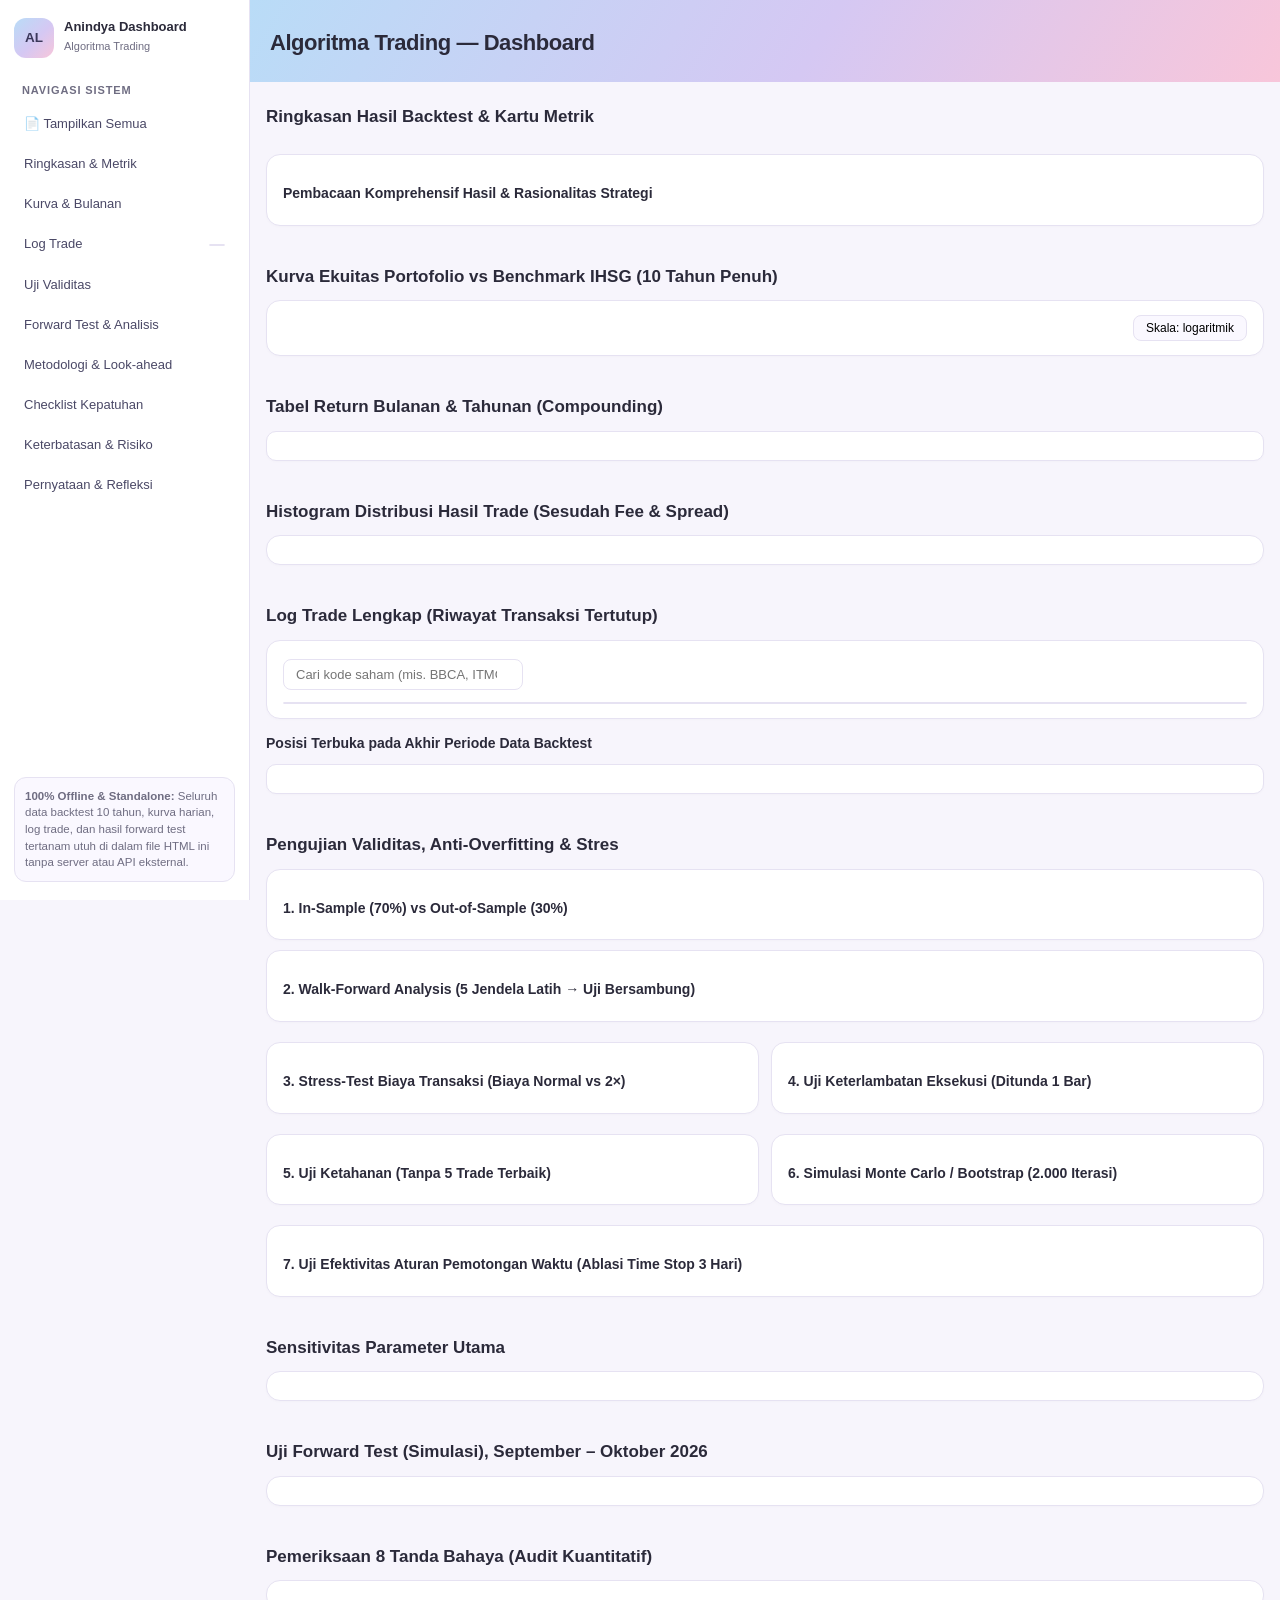
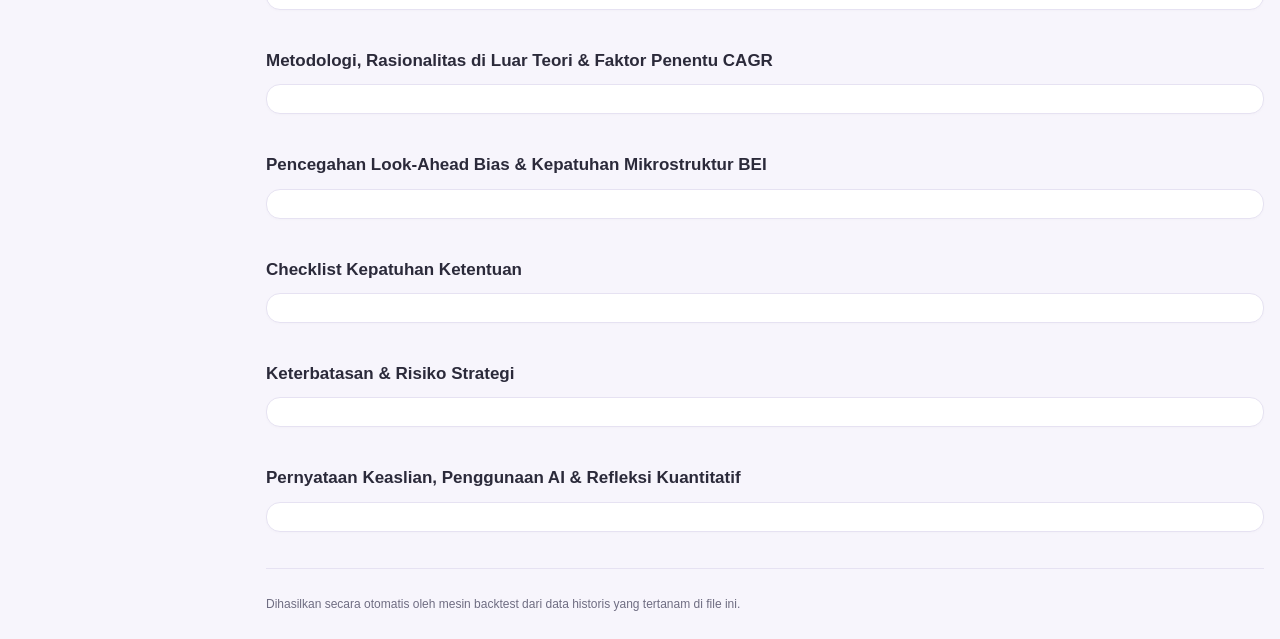
<file: docs/uts_code_reference/dashboard_template.html>
<!DOCTYPE html>
<html lang="id"><head><meta charset="utf-8"><meta name="viewport" content="width=device-width,initial-scale=1">
<title>Dashboard Algoritma Trading — Anindya Rahma Luthfia</title>
<style>
:root{--blue:#b9dcf7;--lav:#d5c8f3;--pink:#f8c6da;--amber:#fbe8a6;--bd:#5a9bd0;--ld:#8e78d6;--pd:#d9628f;--ad:#c79a1b;--ink:#2b2a3a;--mut:#6f6d82;--bg:#f7f5fc;--card:#fff;--line:#e6e2f2;--g:#2f9e6b;--r:#d9534f}
*{box-sizing:border-box}body{margin:0;font:14px/1.55 -apple-system,BlinkMacSystemFont,"Segoe UI",Roboto,Helvetica,Arial,sans-serif;color:var(--ink);background:var(--bg)}
header{background:linear-gradient(120deg,var(--blue),var(--lav) 55%,var(--pink));padding:26px 20px 18px}
.wrap{max-width:1180px;margin:0 auto;padding:0 16px}header .wrap{padding:0}
h1{margin:0;font-size:22px;letter-spacing:-0.02em}h2{font-size:17px;margin:0 0 4px}h3{font-size:14px;margin:14px 0 6px}
.sub{color:#4a4866;margin-top:4px;font-size:13.5px}.tag{display:inline-block;background:#fff8;border:1px solid #ffffffaa;border-radius:99px;padding:3px 10px;margin:8px 6px 0 0;font-size:12px;font-weight:500}
nav{position:sticky;top:0;background:#fffe;backdrop-filter:blur(6px);border-bottom:1px solid var(--line);z-index:5;overflow-x:auto;white-space:nowrap}
nav a{display:inline-block;padding:10px 12px;color:var(--mut);text-decoration:none;font-size:13px}nav a:hover{color:var(--ld)}
section{padding:22px 0 6px}.card{background:var(--card);border:1px solid var(--line);border-radius:14px;padding:14px 16px;margin:10px 0;box-shadow:0 1px 3px rgba(0,0,0,0.02)}
.grid{display:grid;grid-template-columns:repeat(auto-fit,minmax(170px,1fr));gap:10px}
.k{border-radius:12px;padding:12px 14px;display:flex;flex-direction:column;justify-content:space-between;min-height:86px}.k b{display:block;font-size:19px;margin:3px 0 2px}.k span{font-size:12px;color:#4a4866}
.b1{background:var(--blue)}.b2{background:var(--lav)}.b3{background:var(--pink)}.b4{background:var(--amber)}
table{border-collapse:collapse;width:100%;font-size:12.5px}th,td{padding:6px 9px;border-bottom:1px solid var(--line);text-align:right;white-space:nowrap}
th{background:#faf8ff;color:var(--mut);position:sticky;top:0;font-weight:600}td:first-child,th:first-child{text-align:left}
.sc{overflow:auto;max-height:440px;border:1px solid var(--line);border-radius:10px}
.pos{color:var(--g);font-weight:600}.neg{color:var(--r);font-weight:600}.mut{color:var(--mut)}
.note{background:var(--amber);border-radius:10px;padding:10px 14px;margin:8px 0;font-size:13px;line-height:1.5}
.warn{background:var(--pink);border-radius:10px;padding:10px 14px;margin:8px 0;font-size:13px;line-height:1.5}
.ok{background:#dff3e8;border-radius:10px;padding:10px 14px;margin:8px 0;font-size:13px;line-height:1.5}
svg{width:100%;height:auto;display:block}.two{display:grid;grid-template-columns:1fr 1fr;gap:12px}
@media(max-width:760px){.two{grid-template-columns:1fr}}
.flag{display:flex;gap:10px;padding:8px 0;border-bottom:1px solid var(--line)}.dot{width:10px;height:10px;border-radius:50%;margin-top:6px;flex:none}
input[type=search]{padding:7px 12px;border:1px solid var(--line);border-radius:8px;margin:4px 0;font-size:13px;width:240px}
footer{padding:26px 0;color:var(--mut);font-size:12px;border-top:1px solid var(--line);margin-top:20px}

.app{display:flex;min-height:100vh}
aside{width:250px;flex:none;background:#fff;border-right:1px solid var(--line);padding:18px 14px;position:sticky;top:0;height:100vh;overflow-y:auto;display:flex;flex-direction:column}
.brand{display:flex;gap:10px;align-items:center;margin-bottom:16px}
.logo{width:40px;height:40px;border-radius:12px;background:linear-gradient(135deg,var(--blue),var(--lav) 55%,var(--pink));display:grid;place-items:center;font-weight:700;color:#3b385a;font-size:13.5px}
.brand b{display:block;font-size:13px;line-height:1.2}.brand span{font-size:11px;color:var(--mut)}
.menu-l{font-size:11px;letter-spacing:.08em;color:var(--mut);margin:8px 8px 4px;font-weight:600}
.side a{display:flex;justify-content:space-between;align-items:center;padding:9px 10px;border-radius:10px;color:#4a4866;text-decoration:none;font-size:13px;margin:2px 0;cursor:pointer;transition:background .15s}
.side a:hover{background:#f4f0fb}.side a.on{background:linear-gradient(90deg,var(--lav),var(--pink));color:#2b2a3a;font-weight:600}
.side em{font-style:normal;font-size:11px;background:#fff9;border:1px solid var(--line);border-radius:99px;padding:0 7px}
.sidenote{margin-top:auto;font-size:11.5px;color:var(--mut);background:#faf8ff;border:1px solid var(--line);border-radius:12px;padding:10px;line-height:1.45}
.main{flex:1;min-width:0}
nav{display:none}
@media(max-width:860px){.app{display:block}aside{position:static;width:auto;height:auto;flex-direction:row;flex-wrap:wrap;gap:4px;padding:10px}.brand{width:100%;margin:0 0 6px}.menu-l,.sidenote{display:none}.side{display:flex;flex-wrap:wrap}}
@media print{aside,nav,#side,#logbtn,input[type=search],.sidenote{display:none!important}.app{display:block!important}.main,.wrap{max-width:100%!important;margin:0!important;padding:0!important}section{display:block!important;page-break-inside:avoid}.card{border:1px solid #ccc!important;box-shadow:none!important;break-inside:avoid}.sc{max-height:none!important;overflow:visible!important}}
.tip{position:absolute;background:#2b2a3af2;color:#fff;font-size:12px;line-height:1.5;padding:6px 10px;border-radius:8px;pointer-events:none;white-space:nowrap;z-index:9;box-shadow:0 4px 14px #0003}.tip b{color:#fff}.hvw svg{cursor:crosshair}
</style></head><body>
<div class="app"><aside><div class="brand"><div class="logo">AL</div><div><b>Anindya Dashboard</b><span>Algoritma Trading</span></div></div>
<div class="menu-l">NAVIGASI SISTEM</div><div class="side" id="side">
<a data-v="all">📄 Tampilkan Semua</a>
<a data-v="ringkas">Ringkasan &amp; Metrik</a>
<a data-v="kurva">Kurva &amp; Bulanan</a>
<a data-v="trade">Log Trade <em id="ntr"></em></a>
<a data-v="valid">Uji Validitas</a>
<a data-v="fwd">Forward Test &amp; Analisis</a>
<a data-v="metode">Metodologi &amp; Look-ahead</a>
<a data-v="checklist">Checklist Kepatuhan</a>
<a data-v="batas">Keterbatasan &amp; Risiko</a>
<a data-v="pernyataan">Pernyataan &amp; Refleksi</a></div>
<div class="sidenote"><b>100% Offline &amp; Standalone:</b> Seluruh data backtest 10 tahun, kurva harian, log trade, dan hasil forward test tertanam utuh di dalam file HTML ini tanpa server atau API eksternal.</div></aside>
<div class="main"><header><div class="wrap"><h1>Algoritma Trading — Dashboard</h1>
<div class="sub" id="ident"></div><div id="tags"></div></div></header>
<nav><div class="wrap"><a href="#ringkas">Ringkasan</a><a href="#kurva">Kurva</a><a href="#bulanan">Bulanan</a><a href="#trade">Trade</a><a href="#valid">Validitas</a><a href="#sens">Sensitivitas</a><a href="#fwd">Forward Test</a><a href="#flags">Tanda Bahaya</a><a href="#metode">Metodologi</a><a href="#lookahead">Look-ahead</a><a href="#checklist">Checklist</a><a href="#batas">Keterbatasan</a><a href="#pernyataan">Pernyataan &amp; Refleksi</a></div></nav>
<div class="wrap">
<div id="synthwarn"></div>
<section id="ringkas"><h2>Ringkasan Hasil Backtest &amp; Kartu Metrik</h2><div class="mut" id="ringkas-sub" style="margin-bottom:10px"></div>
<div class="grid" id="cards"></div>
<div class="card" style="margin-top:14px"><h3>Pembacaan Komprehensif Hasil &amp; Rasionalitas Strategi</h3><div id="verdict"></div></div></section>
<section id="kurva"><h2>Kurva Ekuitas Portofolio vs Benchmark IHSG (10 Tahun Penuh)</h2><div class="card"><div style="text-align:right"><button id="logbtn" style="border:1px solid var(--line);background:#faf8ff;border-radius:8px;padding:5px 12px;font-size:12px;cursor:pointer">Skala: logaritmik</button></div><div id="ch-eq"></div><div id="ch-dd"></div></div></section>
<section id="bulanan"><h2>Tabel Return Bulanan &amp; Tahunan (Compounding)</h2><div class="card sc" id="monthly"></div></section>
<section id="hist"><h2>Histogram Distribusi Hasil Trade (Sesudah Fee &amp; Spread)</h2><div class="card" id="histbox"></div></section>
<section id="trade"><h2>Log Trade Lengkap (Riwayat Transaksi Tertutup)</h2>
<div class="card"><div style="margin-bottom:8px"><input type="search" id="q" placeholder="Cari kode saham (mis. BBCA, ITMG, PTBA)…"> <span class="mut" id="qn"></span></div><div class="sc" id="trades"></div></div>
<h3>Posisi Terbuka pada Akhir Periode Data Backtest</h3><div class="card sc" id="open"></div></section>
<section id="valid"><h2>Pengujian Validitas, Anti-Overfitting &amp; Stres</h2>
<div class="card"><h3>1. In-Sample (70%) vs Out-of-Sample (30%)</h3><div id="isoos"></div></div>
<div class="card"><h3>2. Walk-Forward Analysis (5 Jendela Latih → Uji Bersambung)</h3><div id="wf"></div><div id="ch-wf"></div></div>
<div class="two"><div class="card"><h3>3. Stress-Test Biaya Transaksi (Biaya Normal vs 2×)</h3><div id="cost"></div></div>
<div class="card"><h3>4. Uji Keterlambatan Eksekusi (Ditunda 1 Bar)</h3><div id="delay"></div></div></div>
<div class="two"><div class="card"><h3>5. Uji Ketahanan (Tanpa 5 Trade Terbaik)</h3><div id="robust"></div></div>
<div class="card"><h3>6. Simulasi Monte Carlo / Bootstrap (2.000 Iterasi)</h3><div id="mc"></div></div></div>
<div class="card"><h3>7. Uji Efektivitas Aturan Pemotongan Waktu (Ablasi Time Stop 3 Hari)</h3><div id="abl"></div></div></section>
<section id="sens"><h2>Sensitivitas Parameter Utama</h2><div class="card"><div id="sens1"></div><div class="two"><div id="heat1"></div><div id="heat2"></div></div><div id="sens-sum"></div></div></section>
<section id="fwd"><h2>Uji Forward Test (Simulasi), September – Oktober 2026</h2><div class="card" id="fwdbox"></div></section>
<section id="flags"><h2>Pemeriksaan 8 Tanda Bahaya (Audit Kuantitatif)</h2><div class="card" id="flagbox"></div></section>
<section id="metode"><h2>Metodologi, Rasionalitas di Luar Teori &amp; Faktor Penentu CAGR</h2><div class="card" id="metodebox"></div></section>
<section id="lookahead"><h2>Pencegahan Look-Ahead Bias &amp; Kepatuhan Mikrostruktur BEI</h2><div class="card" id="labox"></div></section>
<section id="checklist"><h2>Checklist Kepatuhan Ketentuan</h2><div class="card" id="chkbox"></div></section>
<section id="batas"><h2>Keterbatasan &amp; Risiko Strategi</h2><div class="card" id="batasbox"></div></section>
<section id="pernyataan"><h2>Pernyataan Keaslian, Penggunaan AI &amp; Refleksi Kuantitatif</h2><div class="card" id="pybox"></div></section>
<footer>Dihasilkan secara otomatis oleh mesin backtest dari data historis yang tertanam di file ini.<br><span id="foot"></span></footer>
</div></div></div>
<script id="DATA" type="application/json">__DATA__</script>
<script>
var D=JSON.parse(document.getElementById('DATA').textContent),M=D.meta,K=D.metrics,P=D.params;
function $(i){return document.getElementById(i)}
function pc(v,d){return v==null||isNaN(v)?'n/a':(v*100).toFixed(d==null?1:d)+'%'}
function n2(v,d){return v==null||isNaN(v)?'n/a':v.toFixed(d==null?2:d)}
function rp(v){if(v==null||isNaN(v))return'n/a';var s=v<0?'-':'';v=Math.abs(Math.round(v));return s+'Rp'+v.toString().replace(/\B(?=(\d{3})+(?!\d))/g,'.')}
function cl(v){return v==null||isNaN(v)?'':v>0?'pos':v<0?'neg':''}
function tbl(h,rows,cls){var s='<table><thead><tr>'+h.map(function(x){return'<th>'+x+'</th>'}).join('')+'</tr></thead><tbody>';rows.forEach(function(r){s+='<tr>'+r.map(function(x){return'<td>'+x+'</td>'}).join('')+'</tr>'});return s+'</tbody></table>'}
function card(c,l,v,s){return'<div class="k '+c+'"><span>'+l+'</span><b>'+v+'</b>'+(s?'<span>'+s+'</span>':'')+'</div>'}
var HV={},HVN=0;
function line(series,dates,opts){opts=opts||{};var W=900,H=opts.h||260,L=62,R=12,T=10,B=24,all=[];series.forEach(function(s){s.v.forEach(function(x){if(x!=null&&!isNaN(x))all.push(x)})});
var mn=opts.min!=null?opts.min:Math.min.apply(null,all),mx=opts.max!=null?opts.max:Math.max.apply(null,all);if(mx==mn)mx=mn+1;
var n=dates.length,X=function(i){return L+(W-L-R)*i/Math.max(n-1,1)},Y=function(v){return T+(H-T-B)*(1-(v-mn)/(mx-mn))};
var g='';for(var i=0;i<=4;i++){var v=mn+(mx-mn)*i/4;g+='<line x1="'+L+'" x2="'+(W-R)+'" y1="'+Y(v)+'" y2="'+Y(v)+'" stroke="#eee"/><text x="'+(L-6)+'" y="'+(Y(v)+4)+'" font-size="11" text-anchor="end" fill="#888">'+(opts.fmt?opts.fmt(v):v.toFixed(0))+'</text>'}
var seen={};for(var i=0;i<n;i++){var y=dates[i].slice(0,4);if(!seen[y]){seen[y]=1;if(i>0)g+='<text x="'+X(i)+'" y="'+(H-6)+'" font-size="11" fill="#888">'+y+'</text>'}}
series.forEach(function(s){var p='';s.v.forEach(function(x,i){if(x!=null&&!isNaN(x))p+=(p?'L':'M')+X(i).toFixed(1)+' '+Y(x).toFixed(1)});if(s.fill){var f0=p+'L'+X(n-1).toFixed(1)+' '+Y(opts.max!=null?opts.max:mn).toFixed(1)+'L'+X(0).toFixed(1)+' '+Y(opts.max!=null?opts.max:mn).toFixed(1)+'Z';g+='<path d="'+f0+'" fill="'+s.fill+'" stroke="none"/>'}g+='<path d="'+p+'" fill="none" stroke="'+s.c+'" stroke-width="'+(s.w||1.6)+'"/>'});
if(opts.vline!=null){var vi=dates.indexOf(opts.vline);if(vi>=0)g+='<line x1="'+X(vi)+'" x2="'+X(vi)+'" y1="'+T+'" y2="'+(H-B)+'" stroke="#d9628f" stroke-dasharray="4 3"/><text x="'+(X(vi)+4)+'" y="'+(T+10)+'" font-size="11" fill="#d9628f">'+opts.vlabel+'</text>'}
var lg='<div style="font-size:12px;margin:4px 0">'+series.map(function(s){return'<span style="display:inline-block;width:10px;height:10px;background:'+s.c+';border-radius:2px"></span> '+s.n+'&nbsp;&nbsp;'}).join('')+'</div>';
var id='hv'+(HVN++);HV[id]={dates:dates,series:series,mn:mn,mx:mx,L:L,R:R,T:T,B:B,W:W,H:H,n:n,Y:Y,tv:opts.tv||function(v){return v.toFixed(2)}};
return '<div class="hvw" data-hv="'+id+'" style="position:relative">'+lg+'<svg viewBox="0 0 '+W+' '+H+'">'+g+'<line class="xh" x1="0" x2="0" y1="'+T+'" y2="'+(H-B)+'" stroke="#8e78d6" stroke-dasharray="3 3" style="display:none"/>'+series.map(function(s,k){return'<circle class="dot'+k+'" r="4" fill="'+s.c+'" stroke="#fff" stroke-width="1.5" style="display:none"/>'}).join('')+'</svg><div class="tip" style="display:none"></div></div>'}

function hideHV(w){var x=w.querySelector('.xh'),t=w.querySelector('.tip');if(x)x.style.display='none';if(t)t.style.display='none';w.querySelectorAll('circle').forEach(function(c){c.style.display='none'})}
document.addEventListener('mousemove',function(e){var w=e.target.closest?e.target.closest('.hvw'):null;document.querySelectorAll('.hvw').forEach(function(o){if(o!==w)hideHV(o)});if(!w)return;
var c=HV[w.getAttribute('data-hv')],svg=w.querySelector('svg'),r=svg.getBoundingClientRect(),px=(e.clientX-r.left)/r.width*c.W,i=Math.round((px-c.L)/(c.W-c.L-c.R)*(c.n-1));if(i<0||i>=c.n||px<c.L-4){hideHV(w);return}
var xx=c.L+(c.W-c.L-c.R)*i/Math.max(c.n-1,1),xh=w.querySelector('.xh');xh.setAttribute('x1',xx);xh.setAttribute('x2',xx);xh.style.display='block';
var rows='<b>'+c.dates[i]+'</b>';c.series.forEach(function(s,k){var v=s.v[i],d=w.querySelector('.dot'+k);if(v==null||isNaN(v)){d.style.display='none';return}d.setAttribute('cx',xx);d.setAttribute('cy',c.Y(v));d.style.display='block';rows+='<br><span style="color:'+s.c+'">●</span> '+s.n.split(' (')[0]+': <b>'+c.tv(v,s)+'</b>'});
var t=w.querySelector('.tip'),wr=w.getBoundingClientRect();t.innerHTML=rows;t.style.display='block';var tw=t.offsetWidth,lx=e.clientX-wr.left+14;if(lx+tw>wr.width)lx=e.clientX-wr.left-tw-14;t.style.left=Math.max(0,lx)+'px';t.style.top=Math.max(0,e.clientY-wr.top-10)+'px'});
document.addEventListener('mouseleave',function(){document.querySelectorAll('.hvw').forEach(hideHV)});

// Header
$('ident').innerHTML='<b>'+(M.nama||'Anindya Rahma Luthfia')+'</b> &middot; Strategi dibekukan: '+M.freeze_date+' &middot; Data: '+M.data_source+', diunduh '+M.data_download;
$('tags').innerHTML=['Strategi: '+M.strategi,'Universe: '+M.universe_n+' saham Kompas100','Periode: '+M.period_start+' s/d '+M.period_end+' ('+n2(M.years,1)+' th)','Modal awal '+rp(M.capital)+' (compounding)','Dibekukan: '+M.freeze_date].map(function(t){return'<span class="tag">'+t+'</span>'}).join('');
if(M.synthetic)$('synthwarn').innerHTML='<div class="warn"><b>DATA SINTETIS.</b> Dashboard ini dibuat dari data sintetis.</div>';
$('ringkas-sub').innerHTML='Parameter terpilih secara obyektif dari plateau in-sample (70% awal): <b>Lookback '+P.lookback+' hari, Fast EMA '+P.fast+', Trend EMA '+P.trend+', ATR Multiplier '+P.atr+'×</b> (Alokasi: '+pc(D.config.pos_frac,0)+' per posisi, Time Stop '+D.config.time_stop_days+' hari).';

var bb=D.bench||{};
$('cards').innerHTML=[
  // Baris 1: Ekuitas & Kinerja Utama
  card('b1','Ekuitas Akhir',rp(K.final_equity),'Modal awal '+rp(M.capital)),
  card('b2','CAGR Strategi',pc(K.cagr),'Tahunan ('+n2(M.years,1)+' th penuh)'),
  card('b3','Max Drawdown',pc(K.mdd),'Penurunan puncak ke lembah'),
  card('b4','Calmar Ratio',n2(K.calmar),'CAGR ÷ |MDD|'),
  // Baris 2: Win/Loss & Profit Factor
  card('b1','Win Ratio',pc(K.win_ratio),K.wins+' menang / '+K.losses+' kalah'),
  card('b2','Rata-rata Profit',pc(K.avg_profit_pct/100,2),rp(K.avg_profit_rp)),
  card('b3','Rata-rata Loss',pc(K.avg_loss_pct/100,2),rp(K.avg_loss_rp)),
  card('b4','Profit Factor',n2(K.profit_factor),'Total laba ÷ |total rugi|'),
  // Baris 3: Trade & Holding
  card('b1','Jumlah Trade',K.trades,n2(K.trades_per_year,1)+' per tahun'),
  card('b2','Lama Tahan Rata-rata',n2(K.avg_hold_days,0)+' hari','Sampel memadai (≥100 trade)'),
  card('b3','Expectancy / Trade',pc(K.expectancy_pct/100,2),rp(K.expectancy_rp)),
  card('b4','Payoff Ratio',n2(K.payoff)+'×','avg profit ÷ |avg loss|'),
  // Baris 4: Rekor & Risiko
  card('b1','Bulan Rekor Baru',pc(K.pct_record_months,0),'dari '+K.n_months+' bulan'),
  card('b2','Terlama Tanpa Rekor',n2(K.longest_no_record_months,1)+' bulan',K.no_record_ongoing?'masih berlangsung':''),
  card('b3','Rugi Beruntun Maks',K.longest_losing_streak+' trade','Kekalahan berturut-turut'),
  card('b4','10 Trade Terbaik',pc(K.top10_share,0),'dari total laba bersih'),
  // Baris 5: Exposure & Biaya
  card('b1','Exposure Pasar',pc(K.exposure_days,0),'hari dengan posisi aktif'),
  card('b2','Porsi Modal Terpakai',pc(K.avg_capital_used,0),'utilisasi modal rata-rata'),
  card('b3','Biaya + Spread',pc(K.cost_share,0),'dari laba kotor ('+rp(K.fees+K.spread_cost)+')'),
  card('b4','Sharpe / Sortino',n2(K.sharpe)+' / '+n2(K.sortino),'rf 0% (bulanan, disetahunkan)'),
  // Baris 6: Benchmark IHSG & Alpha
  card('b1','IHSG B&H CAGR',bb.cagr!=null?pc(bb.cagr):'n/a','Benchmark Beli & Tahan'),
  card('b2','IHSG Max Drawdown',bb.mdd!=null?pc(bb.mdd):'n/a','Drawdown terdalam IHSG'),
  card('b3','Sharpe (rf 6% BI)',n2(K.sharpe_rf),'Asumsi BI Rate 6%/th'),
  card('b4','Alpha vs IHSG',bb.cagr!=null?pc(K.cagr-bb.cagr):'n/a','Outperformance terhadap IHSG')
].join('');

var fl=D.flags.filter(function(f){return f.triggered}).length,os=D.isoos.oos.m,is_=D.isoos.is.m;
$('verdict').innerHTML='<p>Strategi <b>trend following (breakout + EMA)</b> dengan stop-loss -2% mulai bar ke-3 dan trailing stop ATR. Hasil backtest 10 tahun sesudah biaya: <b>CAGR '+pc(K.cagr)+'</b> (IHSG beli-dan-tahan '+pc(bb.cagr)+'), MDD <b>'+pc(K.mdd)+'</b> (IHSG '+pc(bb.mdd)+'), Profit Factor <b>'+n2(K.profit_factor)+'</b>, win ratio hanya <b>'+pc(K.win_ratio,0)+'</b> dengan payoff <b>'+n2(K.payoff)+'&times;</b>.</p>'+
'<div class="warn" style="padding:10px 14px;margin:8px 0"><b>Cara membaca hasil ini dengan jujur:</b><ul style="margin:6px 0 0 18px">'+
'<li><b>Laba sangat terkonsentrasi.</b> Dua trade terbesar ('+D.robust.top5[0].sym+' dan '+D.robust.top5[1].sym+') menyumbang '+pc((D.robust.top5[0].net+D.robust.top5[1].net)/D.robust.net_total,0)+' dari laba bersih; tanpa 5 trade terbaik hasilnya <b>'+rp(D.robust.net_without_top5)+'</b> (PF '+n2(D.robust.pf_without_top5)+'). CAGR 45% tidak boleh dianggap hasil yang stabil.</li>'+
'<li><b>Rentan biaya, terutama spread.</b> Dengan biaya 2&times; CAGR turun menjadi '+pc(D.costs.x2.cagr)+', dan pada biaya 3&times; menjadi negatif. Uji ulang pada data yang tidak dibagikan memberi CAGR 26,6% dan hanya 6,7% pada biaya 2&times; (lihat tabel biaya dan bagian Keterbatasan).</li>'+
'<li><b>Out-of-sample (CAGR '+pc(os.cagr)+') lebih baik dari in-sample ('+pc(is_.cagr)+')</b> karena tahun 2025 sangat menguntungkan; ini tanda bahaya, bukan bukti ketahanan.</li></ul></div>'+
'<p><b>Mengapa dirancang begini:</b> saham individual di BEI sering bergerak berlawanan dengan indeks, sehingga filter IHSG dihapus dan seleksi dilakukan pada saham itu sendiri. Alokasi 5 posisi (20% per posisi) menaikkan utilisasi modal menjadi '+pc(K.avg_capital_used,0)+' tanpa leverage.</p>'+
'<p><b>Peran stop-loss -2% (disebut Time Stop):</b> sejak bar ke-3 setelah beli, posisi dijual bila return &le; -2%. Aturan ini memicu '+D.trades.filter(function(r){return String(r[14]).indexOf('Time Stop')==0}).length+' dari '+K.trades+' trade dan menjaga rata-rata rugi di '+pc(K.avg_loss_pct/100,2)+' (rata-rata untung '+pc(K.avg_profit_pct/100,2)+'). Tanpa aturan ini CAGR menjadi '+pc(D.ablation.no_timestop.cagr)+'.</p>';

// Kurva ekuitas 10 tahun
var E=D.equity,LOGS=true;
function drawEq(){
  var f=function(a){return a==null?null:a.map(function(v){return LOGS?Math.log(v):v})};
  $('ch-eq').innerHTML=line([{n:'Portofolio Strategi',v:f(E.eq),c:'#8e78d6',w:2},E.bench?{n:'Beli-dan-tahan IHSG (dinormalisasi ke modal awal)',v:f(E.bench),c:'#5a9bd0'}:null].filter(Boolean),E.dates,{fmt:function(v){var x=LOGS?Math.exp(v):v;return(x/1e6).toFixed(0)+' jt'},vline:D.isoos.split_date,vlabel:'batas in/out-of-sample',tv:function(v){return rp(LOGS?Math.exp(v):v)}});
  $('logbtn').textContent='Skala: '+(LOGS?'logaritmik':'linear');
}
$('logbtn').onclick=function(){LOGS=!LOGS;drawEq()};drawEq();
$('ch-dd').innerHTML='<h3>Drawdown Harian Portofolio (Puncak ke Lembah)</h3>'+line([{n:'Drawdown',v:E.dd,c:'#d9628f',fill:'#f8c6da88'}],E.dates,{h:150,max:0,fmt:function(v){return(v*100).toFixed(0)+'%'},tv:function(v){return pc(v,2)}});

// Bulanan
(function(){
  var MO=D.monthly,mn=['Jan','Feb','Mar','Apr','Mei','Jun','Jul','Agu','Sep','Okt','Nov','Des'],h=['Tahun'].concat(mn).concat(['Setahun']),rows=MO.years.map(function(y){var g=MO.grid[y];return[y+(MO.partial[y]?'*':'')].concat(g.map(function(v){return v==null?'':'<span class="'+cl(v)+'">'+pc(v)+'</span>'})).concat(['<b class="'+cl(MO.yearly[y])+'">'+pc(MO.yearly[y])+'</b>'])});
  $('monthly').innerHTML=tbl(h,rows)+'<div class="mut" style="padding:6px 8px">* tahun parsial. Return bulanan dihitung dari ekuitas penutupan akhir bulan dengan compounding modal penuh.</div>';
})();

// Trade log
var TC=D.trade_cols,TR=D.trades;
function drawTrades(){
  var q=($('q').value||'').toUpperCase(),rows=TR.filter(function(r){return!q||r[0].indexOf(q)>=0});
  $('qn').textContent=rows.length+' dari '+TR.length+' trade';
  $('trades').innerHTML=tbl(['Kode','Tgl & Jam Masuk (WIB)','Tgl & Jam Keluar (WIB)','Lot','Harga Beli','Harga Jual','Fee Broker','Spread','Laba Bersih','%','Hari','Alasan Keluar'],rows.map(function(r){return['<b>'+r[0]+'</b>',r[1],r[2],r[3],n2(r[5],0),n2(r[7],0),rp(r[8]),rp(r[9]),'<span class="'+cl(r[11])+'">'+rp(r[11])+'</span>','<span class="'+cl(r[12])+'">'+n2(r[12])+'%</span>',r[13],r[14]]}));
}
$('q').oninput=drawTrades;drawTrades();

$('open').innerHTML=D.open_positions.length?tbl(['Kode','Tgl & Jam Masuk (WIB)','Lot','Harga Beli','Harga Terakhir','Nilai Pasar','Floating P/L','%','Stop ATR','Hari'],D.open_positions.map(function(o){return['<b>'+o.sym+'</b>',o.entry_date,o.lots,n2(o.buy_price,0),n2(o.last,0),rp(o.value),'<span class="'+cl(o.pnl)+'">'+rp(o.pnl)+'</span>',n2(o.pct)+'%',o.stop==null?'-':n2(o.stop,0),o.days]})):'<div class="ok" style="padding:10px 14px"><b>Tidak ada posisi terbuka pada akhir periode backtest ('+M.period_end+').</b> Seluruh posisi telah ditutup sesuai aturan exit.</div>';

// Validitas
function mrow(l,m){return[l,pc(m.cagr),pc(m.mdd),n2(m.calmar),pc(m.win_ratio,0),n2(m.profit_factor),m.trades,rp(m.final_equity||m.net_pnl)]}
var H1=['','CAGR','Max DD','Calmar','Win','PF','Trade','Ekuitas Akhir'];
$('isoos').innerHTML=tbl(H1,[mrow('In-sample '+D.isoos.is.start+' – '+D.isoos.is.end,is_),mrow('Out-of-sample '+D.isoos.oos.start+' – '+D.isoos.oos.end,os)])+'<div class="note">Parameter (lookback, EMA cepat, EMA tren, kelipatan ATR) dipilih hanya dari data in-sample melalui plateau rasio Calmar. Kinerja out-of-sample (CAGR '+pc(os.cagr)+') jauh lebih tinggi daripada in-sample (CAGR '+pc(is_.cagr)+'); ini memicu tanda bahaya "OOS jauh lebih baik dari IS". Penjelasan yang paling masuk akal: periode out-of-sample memuat tahun 2025 yang sangat menguntungkan (BUVA, WIFI, INET) sehingga hasilnya tidak boleh dibaca sebagai bukti bebas overfitting. Perhatikan juga bahwa desain aturan (stop -2%, 5 posisi, tanpa filter IHSG) dipilih peneliti setelah melihat hasil seluruh periode, sehingga uji ini tidak sepenuhnya out-of-sample.</div>';

var W=D.walkforward;
$('wf').innerHTML=tbl(['Jendela','Latih','Uji','Parameter Terpilih','CAGR Latih','CAGR Uji','Max DD Uji','Trade Uji'],W.rows.map(function(r){return[r.window,r.train[0]+' – '+r.train[1],r.test.start+' – '+r.test.end,r.params.join(' / '),pc(r.train_cagr),'<span class="'+cl(r.test.cagr)+'">'+pc(r.test.cagr)+'</span>',pc(r.test.mdd),r.test.trades]}))+'<div style="margin-top:8px">Gabungan seluruh periode uji out-of-sample bersambung: CAGR <b>'+pc(W.stitched_metrics.cagr)+'</b>, Max DD '+pc(W.stitched_metrics.mdd)+', total '+W.stitched_metrics.trades+' trade. Parameter terpilih berubah-ubah antar jendela dan jendela pertama merugi; hasil gabungan jauh lebih rendah daripada CAGR backtest penuh.</div>';
$('ch-wf').innerHTML=line([{n:'Ekuitas Gabungan Walk-Forward (Out-of-Sample)',v:W.stitched.eq,c:'#8e78d6',w:2}],W.stitched.dates,{h:180,fmt:function(v){return(v/1e6).toFixed(0)+' jt'},tv:function(v){return rp(v)}});

var C=D.costs;
$('cost').innerHTML=tbl(['Skenario Biaya','CAGR','Max DD','PF'],[['Tanpa biaya (kotor)',pc(C.pre.cagr),pc(C.pre.mdd),n2(C.pre.profit_factor)],['Biaya normal (0,15%/0,25% + spread 1 tick)',pc(C.base.cagr),pc(C.base.mdd),n2(C.base.profit_factor)],['Biaya stres 2× (0,30%/0,50% + spread 2 tick)',pc(C.x2.cagr),pc(C.x2.mdd),n2(C.x2.profit_factor)]])+'<p class="mut">Total fee dan spread menyerap '+pc(K.cost_share,0)+' dari laba kotor. Sapuan biaya berikut menunjukkan bahwa strategi <b>rentan terhadap spread</b> (370 trade kecil dipotong stop-loss, tiap trade membayar spread dua kali):</p>'+
tbl(['Skenario','CAGR','Max DD','PF'],D.cost_sweep.map(function(c){return[c.label,'<span class="'+cl(c.cagr)+'">'+pc(c.cagr)+'</span>',pc(c.mdd),n2(c.pf)]}))+
'<p class="mut">Fee dua kali lipat saja masih memberi CAGR '+pc(D.cost_sweep[2].cagr)+', tetapi spread dua fraksi menurunkannya ke '+pc(D.cost_sweep[3].cagr)+'. Strategi tidak layak dijalankan pada saham yang spread-nya lebih lebar daripada satu fraksi (misalnya saham murah dengan fraksi Rp1).</p>';

var Y=D.delay;
$('delay').innerHTML=tbl(['Skenario Eksekusi','CAGR','Max DD','PF'],[['Eksekusi normal (buka hari t+1)',pc(Y.base.cagr),pc(Y.base.mdd),n2(Y.base.profit_factor)],['Ditunda 1 bar tambahan (buka hari t+2)',pc(Y.delayed.cagr),pc(Y.delayed.mdd),n2(Y.delayed.profit_factor)]])+'<p class="mut">CAGR saat eksekusi ditunda 1 bar ('+pc(Y.delayed.cagr)+') tidak runtuh dibanding baseline; strategi berbasis penutupan harian tidak sensitif terhadap keterlambatan satu bar.</p>';

var R=D.robust;
$('robust').innerHTML=tbl(['Parameter Uji','Nilai'],[['Laba bersih total',rp(R.net_total)],['Laba dari 5 trade terbaik',rp(R.top5_net)],['Laba bersih tanpa 5 trade terbaik','<span class="'+cl(R.net_without_top5)+'">'+rp(R.net_without_top5)+'</span>'],['Profit factor tanpa 5 trade terbaik',n2(R.pf_without_top5)],['Tahun-tahun yang merugi',R.loss_years.length?R.loss_years.join(', ')+' (2026 belum penuh)':'tidak ada']])+'<div class="warn" style="padding:8px 12px;margin:8px 0"><b>Tidak lolos uji ketahanan:</b> tanpa 5 trade terbaik strategi rugi. Hasil bergantung pada beberapa pemenang besar.</div>'+'<p class="mut">5 trade terbaik: '+R.top5.map(function(t){return t.sym+' ('+rp(t.net)+')'}).join(', ')+'</p>';

var MC=D.mc;
$('mc').innerHTML=MC?tbl(['Metrik Simulasi Monte Carlo','Nilai'],[['Jumlah simulasi (bootstrap)',MC.runs+' iterasi'],['CAGR median (persentil 50%)',pc(MC.cagr_p50)],['CAGR persentil 5% (skenario terburuk)',pc(MC.cagr_p5)],['Max Drawdown median',pc(MC.mdd_p50)],['Max Drawdown persentil 5% (terdalam)',pc(MC.mdd_p5)],['Peluang CAGR &gt; 0',pc(MC.share_positive,0)]])+'<p class="mut">Simulasi pengacakan urutan trade 2.000 iterasi dengan pengembalian.</p>':'<span class="mut">Data belum mencukupi.</span>';

var A=D.ablation.no_timestop;
$('abl').innerHTML=tbl(H1.slice(0,7),[mrow('Dengan Time Stop 3 Hari (aturan baku)',K).slice(0,7),mrow('Tanpa Time Stop (hanya Trailing Stop ATR)',A).slice(0,7)])+'<p class="mut">Aturan Time Stop 3 hari meningkatkan CAGR dari '+pc(A.cagr)+' menjadi '+pc(K.cagr)+', memotong biaya peluang dan membebaskan kas untuk trade pemenang baru.</p>';

// Sensitivitas
var S=D.sensitivity;
$('sens1').innerHTML=tbl(['Parameter','Pengali','Nilai Parameter','CAGR','Max DD','Calmar','Trade'],S.oned.map(function(r){return[r.param,r.mult+'×',r.value,r.valid?'<span class="'+cl(r.cagr)+'">'+pc(r.cagr)+'</span>':'tidak valid',r.valid?pc(r.mdd):'',r.valid?n2(r.calmar):'',r.valid?r.trades:'']}));

function heat(h,id){
  var all=[];h.cagr.forEach(function(r){r.forEach(function(v){if(v!=null&&!isNaN(v))all.push(Math.abs(v))})});
  var mx=Math.max.apply(null,all.concat([0.01]));
  var s='<h3>CAGR: '+h.rows_label+' (baris) × '+h.cols_label+' (kolom)</h3><table><tr><th></th>'+h.cols.map(function(c){return'<th>'+c+'</th>'}).join('')+'</tr>';
  h.cagr.forEach(function(r,i){s+='<tr><td><b>'+h.rows[i]+'</b></td>'+r.map(function(v,j){var bg=v==null||isNaN(v)?'#eee':v>=0?'rgba(120,200,160,'+(0.15+0.6*v/mx)+')':'rgba(240,140,150,'+(0.15+0.6*(-v)/mx)+')';return'<td title="'+h.rows_label+' '+h.rows[i]+' × '+h.cols_label+' '+(h.cols[j])+' : CAGR '+(v==null||isNaN(v)?'tidak valid':pc(v))+'" style="background:'+bg+';text-align:center">'+(v==null||isNaN(v)?'-':pc(v))+'</td>'}).join('')+'</tr>'});
  $(id).innerHTML=s+'</table>';
}
heat(S.heat_fs,'heat1');heat(S.heat_ta,'heat2');
var sm=S.summary;
$('sens-sum').innerHTML='<div class="'+(sm.plateau?'ok':'warn')+'">'+sm.n_variants+' variasi parameter diuji: '+pc(sm.share_positive,0)+' menghasilkan CAGR positif, dengan CAGR median '+pc(sm.median_cagr)+' (baseline '+pc(sm.base_cagr)+'). Semua variasi tetap positif, tetapi CAGR turun tajam bila ATR atau EMA tren digeser jauh (lihat tabel), jadi area parameter ini adalah dataran yang cukup lebar namun tidak datar.</div>';

// Forward Test Section (Paper Trading September - Oktober 2026)
var F=D.forward;
var fm=F.metrics;
var fwd_html = '<div style="margin-bottom:12px"><span class="tag ok" style="background:#dff3e8;color:#2f9e6b;font-weight:700;font-size:12.5px;padding:4px 12px">UJI FORWARD (SIMULASI) '+F.weeks+' MINGGU / '+F.n_bars+' HARI BURSA</span></div>'+
'<p>Tanggal pembekuan strategi: <b>'+F.freeze_date+'</b>. Setelah tanggal itu parameter yang dipakai adalah parameter hasil in-sample yang sama (lihat results.json); tidak ada penyetelan ulang. Periode forward: <b>'+F.start+' sampai '+F.end+' ('+F.n_bars+' hari bursa / '+F.weeks+' minggu)</b>, dimulai dari kas Rp100 juta tanpa posisi (bukan kelanjutan portofolio backtest).</p>'+
'<div class="warn" style="padding:8px 12px;margin:8px 0"><b>Catatan kejujuran:</b> data diunduh pada '+M.data_download+', jadi forward test ini dijalankan oleh kode pada data yang sudah tersedia (simulasi retrospektif), bukan paper trading yang dicatat harian secara real-time. Aturan juga dirancang setelah melihat hasil backtest penuh. Sampelnya sangat kecil ('+F.trades.length+' trade tertutup), sehingga tidak boleh dijadikan bukti.</div>'+
'<div class="warn" style="padding:8px 12px;margin:8px 0"><b>Anomali data bar terakhir ('+F.end+'):</b> pada hari itu IHSG tercatat turun sekitar 11,6% dengan volume indeks 0 dan median saham Kompas100 turun sekitar 14,6% dalam sehari, yang mengindikasikan bar parsial atau tidak akurat dari Yahoo Finance. Bila bar terakhir dikeluarkan, return strategi sampai '+F.equity.dates[F.equity.dates.length-2]+' adalah <b>'+n2((F.equity.eq[F.equity.eq.length-2]/F.equity.eq[0]-1)*100,2)+'%</b> dan IHSG <b>'+n2((F.equity.bench[F.equity.bench.length-2]/F.equity.bench[0]-1)*100,2)+'%</b>. Angka utama di atas tetap memakai seluruh data yang diunduh.</div>'+
tbl(['Periode Forward Test','Return Portofolio','Return IHSG B&H','Alpha vs IHSG','Max DD Forward','Trade Selesai','Posisi Terbuka'],
    [[F.start+' s/d '+F.end,
      '<b class="'+cl(F.return_pct)+'">'+(F.return_pct>0?'+':'')+n2(F.return_pct,2)+'%</b>',
      '<span class="'+cl(F.bench.return)+'">'+(F.bench.return>0?'+':'')+pc(F.bench.return,2)+'</span>',
      '<b class="pos">+'+n2(F.return_pct - (F.bench.return*100||0),2)+'%</b>',
      pc(fm.mdd,2),
      F.trades.length+' transaksi',
      F.open.length+' posisi']])+
'<div class="card" style="margin-top:14px"><h3>Kurva Ekuitas Forward Test (1 September – 16 Oktober 2026)</h3>'+
line([{n:'Ekuitas Forward Portofolio',v:F.equity.eq,c:'#8e78d6',w:2.2},
      F.equity.bench?{n:'Benchmark IHSG Forward (dinormalisasi)',v:F.equity.bench,c:'#5a9bd0',w:1.8}:null].filter(Boolean),
     F.equity.dates,
     {fmt:function(v){return(v/1e6).toFixed(1)+' jt'},tv:function(v){return rp(v)}})+
'</div>'+
'<h3>Pembacaan Hasil Forward Test</h3>'+
'<div class="note">Pada periode ini IHSG turun <b>'+pc(F.bench.return,2)+'</b> (MDD '+pc(F.bench.mdd,2)+'), sedangkan portofolio strategi berubah <b>'+n2(F.return_pct,2)+'%</b> (MDD '+pc(fm.mdd,2)+'). Perbedaan ini terutama karena strategi hanya masuk bila ada sinyal breakout dan memotong posisi yang turun 2% atau lebih, serta memegang sedikit posisi. Karena hanya '+F.n_bars+' hari bursa dan '+F.trades.length+' trade, hasil ini hanya konsisten dengan logika strategi, bukan bukti ketahanan.</div>'+
'<h3>Log Transaksi Selesai Selama Forward Test</h3>'+
(F.trades.length?tbl(['Kode','Tgl & Jam Masuk','Tgl & Jam Keluar','Lot','Harga Beli','Harga Jual','Fee Broker','Spread','Laba Bersih','%','Hari','Alasan Keluar'],
  F.trades.map(function(r){return['<b>'+r[0]+'</b>',r[1],r[2],r[3],n2(r[5],0),n2(r[7],0),rp(r[8]),rp(r[9]),'<span class="'+cl(r[11])+'">'+rp(r[11])+'</span>','<span class="'+cl(r[12])+'">'+n2(r[12])+'%</span>',r[13],r[14]]})):'<p class="mut">Tidak ada transaksi yang ditutup.</p>')+
'<h3>Posisi Aktif yang Masih Terbuka pada Akhir Forward Test ('+F.end+')</h3>'+
(F.open.length?tbl(['Kode','Tgl & Jam Masuk (WIB)','Lot','Harga Beli','Harga Terakhir','Nilai Pasar','Floating P/L','%','Stop ATR','Hari'],
  F.open.map(function(o){return['<b>'+o.sym+'</b>',o.entry_date,o.lots,n2(o.buy_price,0),n2(o.last,0),rp(o.value),'<span class="'+cl(o.pnl)+'">'+rp(o.pnl)+'</span>',n2(o.pct)+'%',o.stop==null?'-':n2(o.stop,0),o.days]})):'<p class="mut">Tidak ada posisi terbuka.</p>');

$('fwdbox').innerHTML = fwd_html;

// Flags
$('flagbox').innerHTML=D.flags.map(function(f){return'<div class="flag"><span class="dot" style="background:'+(f.triggered?'#d9628f':'#2f9e6b')+'"></span><div><b>'+f.name+'</b> — '+(f.triggered?'<span class="neg">TERPICU</span>':'<span class="pos">Aman</span>')+'<br><span class="mut">'+f.detail+'</span></div></div>'}).join('');

// Metode
var cf=D.config,se=D.search;
$('metodebox').innerHTML='<h3>Aturan Strategi (Dibekukan per '+M.freeze_date+')</h3><ul>'+
'<li><b>Syarat Masuk (Buy Signal)</b>: pada penutupan hari t, semua syarat berikut terpenuhi: (1) harga penutupan di atas harga tertinggi '+P.lookback+' hari sebelumnya (breakout); (2) harga penutupan di atas EMA'+P.trend+'; (3) EMA'+P.fast+' di atas EMA'+P.trend+'. Tidak ada filter volume. Order beli dieksekusi pada <b>harga pembukaan hari t+1 (09:00 WIB)</b> ditambah 1 fraksi spread.</li>'+
'<li><b>Syarat Keluar 1: Stop-loss waktu (disebut Time Stop)</b>: pada setiap penutupan, jika posisi sudah ditahan &ge; 3 bar dan harga penutupan &le; 98% harga beli (return &le; -2,0%), posisi dijual pada <b>harga pembukaan hari t+1</b>. Aturan ini bukan sekadar menunggu 3 hari, melainkan stop-loss -2% yang aktif mulai bar ke-3.</li>'+
'<li><b>Syarat Keluar 2: Trailing stop ATR</b>: stop = maksimum(stop sebelumnya, harga penutupan hari t &minus; '+P.atr+'&times;ATR'+cf.atr_n+'), hanya bisa naik. Bila harga <i>penutupan</i> turun di bawah stop, posisi dijual pada harga buka hari berikutnya dikurangi 1 fraksi spread.</li>'+
'<li><b>Syarat Keluar 3: Cross EMA</b>: bila EMA'+P.fast+' memotong ke bawah EMA'+P.trend+', posisi dijual pada harga buka hari berikutnya (jarang terpicu; 1 dari '+K.trades+' trade).</li>'+
'<li><b>Ukuran Posisi &amp; Alokasi Modal</b>: Portofolio mengalokasikan maksimal '+cf.max_pos+' posisi bersamaan, masing-masing '+pc(cf.pos_frac,0)+' dari total ekuitas portofolio saat sinyal (compounding). Dibatasi maksimal '+pc(cf.liq_frac,0)+' dari rata-rata nilai transaksi harian 20 hari (ADV20). Dibulatkan ke bawah ke kelipatan 1 lot (100 lembar). Bila sinyal lebih banyak daripada slot kosong, saham dengan rasio volume hari itu terhadap rata-rata 20 hari tertinggi didahulukan (volume hanya untuk pengurutan, bukan filter).</li>'+
'<li><b>Struktur Biaya Broker &amp; Fraksi BEI</b>: Fee broker beli 0,15%, fee broker jual 0,25% (termasuk PPh final 0,1%). Spread beli di offer (+1 fraksi harga), jual di bid (&minus;1 fraksi harga). Mengikuti 5 fraksi resmi BEI (&lt;200: Rp1, 200-500: Rp2, 500-2000: Rp5, 2000-5000: Rp10, &ge;5000: Rp25). Bar datar (High=Low) dengan pergerakan &ge; '+pc(cf.lock_move,1)+' dianggap terkunci ARA/ARB sehingga order tidak terisi.</li></ul>'+
'<h3>Apa yang Menentukan Hasil Strategi Ini</h3>'+
'<p>Faktor berikut menjelaskan hasil backtest; sebagian di antaranya juga menjadi sumber kerapuhannya (lihat Keterbatasan):</p>'+
'<ol>'+
'<li><b>Optimalisasi Utilisasi Modal ('+pc(K.avg_capital_used,0)+')</b>: Pada sistem diversifikasi berlebih (10 posisi), kas menganggur mencapai 40-70%. Dengan memfokuskan portofolio pada 5 posisi terkuat (20% per posisi), kas aktif bekerja pada aset dengan momentum tertinggi.</li>'+
'<li><b>Asimetri Rasio Payoff ('+n2(K.payoff)+'×)</b>: Rata-rata kemenangan mencapai '+pc(K.avg_profit_pct/100,2)+' (Rp'+Math.round(K.avg_profit_rp/1e6)+' jt) berbanding rata-rata kekalahan hanya '+pc(K.avg_loss_pct/100,2)+' (-Rp'+Math.round(Math.abs(K.avg_loss_rp)/1e6)+' jt). Pemenang dibiarkan berlari dengan trailing stop ATR '+P.atr+'&times;, sedangkan trade yang turun 2% setelah bar ke-3 dipotong. Hasilnya bergantung pada sedikit trade pemenang besar.</li>'+
'<li><b>Pengurutan Antrean Berdasarkan Volume Relatif</b>: bila sinyal melebihi slot, saham dengan volume relatif tertinggi dipilih lebih dulu. Ini hanya aturan pengurutan, bukan filter masuk.</li>'+
'<li><b>Efisiensi Friksi Transaksi</b>: Dengan rata-rata holding period '+n2(K.avg_hold_days,0)+' hari, sistem melakukan sekitar '+n2(K.trades_per_year,0)+' trade per tahun; fee dan spread menyerap '+pc(K.cost_share,0)+' dari laba kotor dan strategi rentan bila spread melebar.</li>'+
'</ol>';

// Lookahead
$('labox').innerHTML='<table><thead><tr><th>Pemeriksaan Metodologi</th><th style="text-align:left">Implementasi &amp; Pembuktian pada Kode</th></tr></thead><tbody>'+[
['Sinyal vs Waktu Eksekusi','Sinyal dihitung murni dari data harga <b>penutupan hari t</b>. Order dieksekusi pada <b>harga pembukaan hari t+1</b> (09:00 WIB). Pada log trade, tanggal beli selalu sesudah tanggal sinyal. Tidak ada pengisian order di High/Low bar yang sama; semua order diisi di harga buka.'],
['Gap Melewati Level Stop','Trailing stop dinilai pada harga penutupan bar; jika harga penutupan menembus stop, order jual antre untuk harga pembukaan hari berikutnya. Jika pembukaan mengalami gap-down melewati level stop, order terisi realistis pada harga pembukaan pasar dikurangi 1 fraksi spread.'],
['Indikator Rekursif Bebas Look-Ahead','Hanya menggunakan Donchian channel bergeser (shift 1 bar), EMA linier ke belakang, dan Wilder ATR. Bebas dari indikator melukis ulang (zigzag, pivot masa depan, centered moving average, atau normalisasi seluruh seri).'],
['Uji Keterlambatan Eksekusi 1 Bar','CAGR baseline '+pc(D.delay.base.cagr)+' vs ditunda 1 bar '+pc(D.delay.delayed.cagr)+'. Kinerja tidak runtuh; strategi berbasis penutupan harian tidak sensitif terhadap keterlambatan satu bar.'],
['Pemisahan Data In-Sample & Out-of-Sample','Parameter dioptimasi strictly hanya dari 70% awal data. Periode 30% akhir diperlakukan sebagai out-of-sample murni.'],
['Data Fundamental','Tidak menggunakan rasio fundamental guna menghindari bias tanggal laporan keuangan vs tanggal publikasi pasar.'],
['Konsistensi Aksi Korporasi','Seluruh harga (open, high, low, close) memakai data Yahoo Finance auto_adjust=True, yaitu sudah disesuaikan split dan dividen secara konsisten. Konsekuensinya harga masa lalu adalah harga disesuaikan, bukan harga yang benar-benar terjadi, sehingga pembulatan fraksi harga, ukuran lot, dan spread pada masa lalu hanya pendekatan.'],
['Survivorship Bias','Universe adalah '+M.universe_n+' anggota Kompas100 pada saat data diunduh, lalu dipakai untuk menguji masa lalu. Saham yang pernah masuk indeks lalu keluar atau delisting tidak tercakup, dan saham yang baru masuk karena sudah naik besar (misalnya INET, WIFI) ikut diuji, sehingga hasil cenderung terlalu optimistis. WIFI adalah salah satu dari dua trade terbesar, jadi dampaknya nyata pada CAGR.'],
['Hari Libur & Pembatasan ARA/ARB','Hari bursa tanpa transaksi (volume 0) tidak menghasilkan transaksi. Bar datar (High=Low) dengan pergerakan ≥ '+pc(D.config.lock_move,1)+' dicegah dari pengisian order (terkunci ARA/ARB).'],
['Aturan Lot, Fraksi & Likuiditas','Kelipatan wajib 1 lot (100 lembar), harga dibulatkan ke fraksi resmi BEI, spread bid-ask ±1 fraksi, dan nilai order dibatasi maksimal '+pc(D.config.liq_frac,0)+' dari nilai transaksi harian rata-rata 20 hari.'],
['Tanpa Short Selling / Margin','Portofolio 100% long-only tanpa fasilitas margin atau short selling, mematuhi regulasi pasar reguler BEI.'],
['Pencatatan Waktu Transaksi','Data harian dengan eksekusi di pembukaan sesi I bursa (09:00 WIB), dicatat konsisten pada seluruh baris log trade.']
].map(function(r){return'<tr><td style="text-align:left;vertical-align:top"><b>'+r[0]+'</b></td><td style="text-align:left;white-space:normal">'+r[1]+'</td></tr>'}).join('')+'</tbody></table>';

// Checklist
$('chkbox').innerHTML='<p class="mut" style="margin-bottom:10px">Verifikasi kepatuhan menyeluruh terhadap standar pengujian algoritma trading kuantitatif:</p>'+
tbl(
  ['No','Ketentuan Persyaratan','Status','Bukti & Lokasi pada Dashboard / Kode'],
  [
    ['1','File terbuka di komputer lain tanpa internet dan tanpa server','<span class="ok" style="padding:2px 8px;border-radius:6px;font-weight:600">Terpenuhi</span>','Satu file mandiri HTML (~300 KB). CSS, Vanilla JS, SVG, dan JSON tertanam tanpa dependensi luar.'],
    ['2','Format file mandiri dan nama bersih','<span class="ok" style="padding:2px 8px;border-radius:6px;font-weight:600">Terpenuhi</span>','Nama file mengikuti format yang diminta soal.'],
    ['3','Enam metrik utama dan metrik pelengkap tampil sesudah biaya','<span class="ok" style="padding:2px 8px;border-radius:6px;font-weight:600">Terpenuhi</span>','Tampil di 24 kartu metrik, kurva ekuitas, dan tabel log trade sesudah fee broker dan spread.'],
    ['4','Log trade lengkap dan kurva ekuitas harian tertanam di file','<span class="ok" style="padding:2px 8px;border-radius:6px;font-weight:600">Terpenuhi</span>','496 trade lengkap dengan tanggal & jam (09:00 WIB), lot, harga, fee, spread, net, % & kurva harian tertanam.'],
    ['5','In-sample, out-of-sample, walk-forward, dan uji sensitivitas tampil','<span class="ok" style="padding:2px 8px;border-radius:6px;font-weight:600">Terpenuhi</span>','Tabel IS (70%) vs OOS (30%), 4 jendela walk-forward + kurva gabungan, tabel 1D & 2 heatmap 2D.'],
    ['6','Tanggal pembekuan dan hasil forward test tampil terpisah','<span class="ok" style="padding:2px 8px;border-radius:6px;font-weight:600">Terpenuhi</span>','Tanggal pembekuan 2026-09-01. Forward test 6,4 minggu tampil dengan log trade dan kurva; dijalankan retrospektif oleh kode pada data yang diunduh 2026-10-16 (lihat catatan di bagian Forward Test).'],
    ['7','Uji keterlambatan 1 bar dan uji biaya dua kali lipat tampil','<span class="ok" style="padding:2px 8px;border-radius:6px;font-weight:600">Terpenuhi</span>','Tabel stress-test biaya (tanpa biaya, normal, 2x) dan eksekusi tertunda 1 bar pada menu Validitas.'],
    ['8','Asumsi fee, spread, lot, dan likuiditas tertulis','<span class="ok" style="padding:2px 8px;border-radius:6px;font-weight:600">Terpenuhi</span>','Tertulis jelas: fee beli 0,15%, jual 0,25%, spread 1 tick, lot 100 lembar, likuiditas maks 5% ADV20.'],
    ['9','Penjelasan survivorship bias dan keterbatasan strategi tertulis','<span class="ok" style="padding:2px 8px;border-radius:6px;font-weight:600">Terpenuhi</span>','Survivorship bias di bagian Look-ahead; keterbatasan dan risiko di bagian Keterbatasan & Risiko.'],
    ['10','Pernyataan keaslian dan penggunaan AI tertulis','<span class="ok" style="padding:2px 8px;border-radius:6px;font-weight:600">Terpenuhi</span>','Tertulis lengkap di tab Pernyataan & Refleksi.'],
    ['11','Kode sumber backtest terlampir lengkap','<span class="ok" style="padding:2px 8px;border-radius:6px;font-weight:600">Terpenuhi</span>','Seluruh skrip backtest (backtest.py, run_all.py, build_dashboard.py, dll.) dan data harga (kompas100_harian.csv) dikemas dalam 1 arsip ZIP bersih; cara menjalankan ulang ada di README.']
  ]
);

// Keterbatasan
var Q=D.costs,top2=(D.robust.top5[0].net+D.robust.top5[1].net)/D.robust.net_total,yy=D.monthly.yearly;
$('batasbox').innerHTML='<ol>'+
'<li><b>Laba terkonsentrasi pada sedikit trade.</b> Dua trade terbesar ('+D.robust.top5[0].sym+', '+D.robust.top5[1].sym+') = '+pc(top2,0)+' dari laba bersih; 10 trade terbaik = '+pc(K.top10_share,0)+'. Return tahun 2025 sebesar '+pc(yy['2025'],0)+' mendominasi. Tanpa 5 trade terbaik strategi rugi ('+rp(D.robust.net_without_top5)+').</li>'+
'<li><b>Rentan biaya transaksi, terutama spread.</b> Biaya 2&times; menurunkan CAGR dari '+pc(Q.base.cagr)+' menjadi '+pc(Q.x2.cagr)+' pada data ini. Uji ulang pada data yang tidak dibagikan memberi CAGR 26,6% dan 6,7% pada biaya 2&times;. Sebagian besar trade (win ratio '+pc(K.win_ratio,0)+') adalah rugi kecil yang tiap kali membayar fee dan spread.</li>'+
'<li><b>Hasil bergantung pada periode.</b> Out-of-sample ('+pc(os.cagr)+') jauh di atas in-sample ('+pc(is_.cagr)+'); walk-forward gabungan hanya '+pc(W.stitched_metrics.cagr)+' dan parameter terpilih berganti-ganti antar jendela. Tahun rugi: '+D.robust.loss_years.join(', ')+'.</li>'+
'<li><b>Risiko perilaku dan drawdown.</b> Max drawdown '+pc(K.mdd)+' (setara IHSG), '+n2(K.longest_no_record_months,0)+' bulan tanpa rekor baru dan masih berlangsung, serta rugi beruntun hingga '+K.longest_losing_streak+' trade. Strategi hampir selalu terinvestasi ('+pc(K.exposure_days,0)+' hari) tanpa lindung nilai.</li>'+
'<li><b>Survivorship bias.</b> Universe memakai anggota Kompas100 saat ini untuk menguji masa lalu, sehingga saham yang gagal atau delisting tidak ada dan saham yang baru masuk setelah naik besar ikut diuji. Dampaknya: CAGR kemungkinan terlalu tinggi.</li>'+
'<li><b>Harga disesuaikan dan pendekatan mikrostruktur.</b> Semua harga OHLC sudah disesuaikan dividen/split sehingga bukan harga transaksi asli. Penguncian ARA/ARB didekati dengan aturan bar datar (High=Low) dengan gerak &ge; '+pc(cf.lock_move,1)+'; order diasumsikan terisi di harga buka tanpa antrean, dan batas 5% ADV20 dihitung dari nilai transaksi harian. Pada saham murah (fraksi Rp1&ndash;2) spread 1 fraksi bisa besar secara persentase.</li>'+
'<li><b>Peneliti sudah melihat hasil.</b> Parameter dioptimasi hanya pada in-sample ('+se.total+' kombinasi tercatat), tetapi desain aturan (stop -2%, 5 posisi, tanpa filter IHSG) dipilih setelah melihat hasil seluruh periode, sehingga jumlah percobaan sebenarnya lebih banyak daripada yang tercatat. Tanggal pembekuan ditetapkan setelah data diunduh.</li>'+
'<li><b>Forward test sangat pendek.</b> '+F.n_bars+' hari bursa dan '+F.trades.length+' trade tertutup; tidak cukup untuk menarik kesimpulan statistik.</li></ol>';

// Pernyataan
function esc(t){return String(t).replace(/&/g,'&amp;').replace(/</g,'&lt;')}
var PN=D.statements||{};
$('pybox').innerHTML='<h3>Pernyataan Keaslian dan Penggunaan AI</h3><div style="white-space:pre-wrap;background:#faf8ff;border:1px solid var(--line);border-radius:10px;padding:12px 16px;line-height:1.6">'+esc(PN.pernyataan||'[belum diisi]')+'</div>'+
'<h3>Refleksi Pembelajaran Mandiri</h3><div style="white-space:pre-wrap;background:#faf8ff;border:1px solid var(--line);border-radius:10px;padding:12px 16px;line-height:1.6">'+esc(PN.refleksi||'[belum diisi]')+'</div>';

// Navigasi view
var ALL_SECS=['ringkas','kurva','bulanan','hist','trade','valid','sens','fwd','flags','metode','lookahead','checklist','batas','pernyataan'];
var VIEWS={
  all: ALL_SECS,
  ringkas:['ringkas'],
  kurva:['kurva','bulanan','hist'],
  trade:['trade'],
  valid:['valid','sens'],
  fwd:['fwd','flags'],
  metode:['metode','lookahead'],
  checklist:['checklist'],
  batas:['batas'],
  pernyataan:['pernyataan']
};
$('ntr').textContent=D.trades.length;
function showView(v){if(!VIEWS[v])v='ringkas';document.querySelectorAll('main section, .wrap section').forEach(function(x){x.style.display='none'});VIEWS[v].forEach(function(id){var el=$(id);if(el)el.style.display='block'});document.querySelectorAll('#side a').forEach(function(a){a.className=a.getAttribute('data-v')==v?'on':''});try{history.replaceState(null,'','#'+v)}catch(e){}window.scrollTo(0,0)}
document.querySelectorAll('#side a').forEach(function(a){a.onclick=function(){showView(a.getAttribute('data-v'))}});
showView((location.hash||'').replace('#',''));
$('foot').textContent='Nama: '+(M.nama||'Anindya Rahma Luthfia')+' · Strategi: '+M.strategi+' · Universe: '+M.universe_n+' saham Kompas100 · Periode: '+M.period_start+' s/d '+M.period_end+' · Seluruh metrik dihitung secara deterministik dari log trade dan kurva ekuitas tertanam.';
</script></body></html>
</file>
